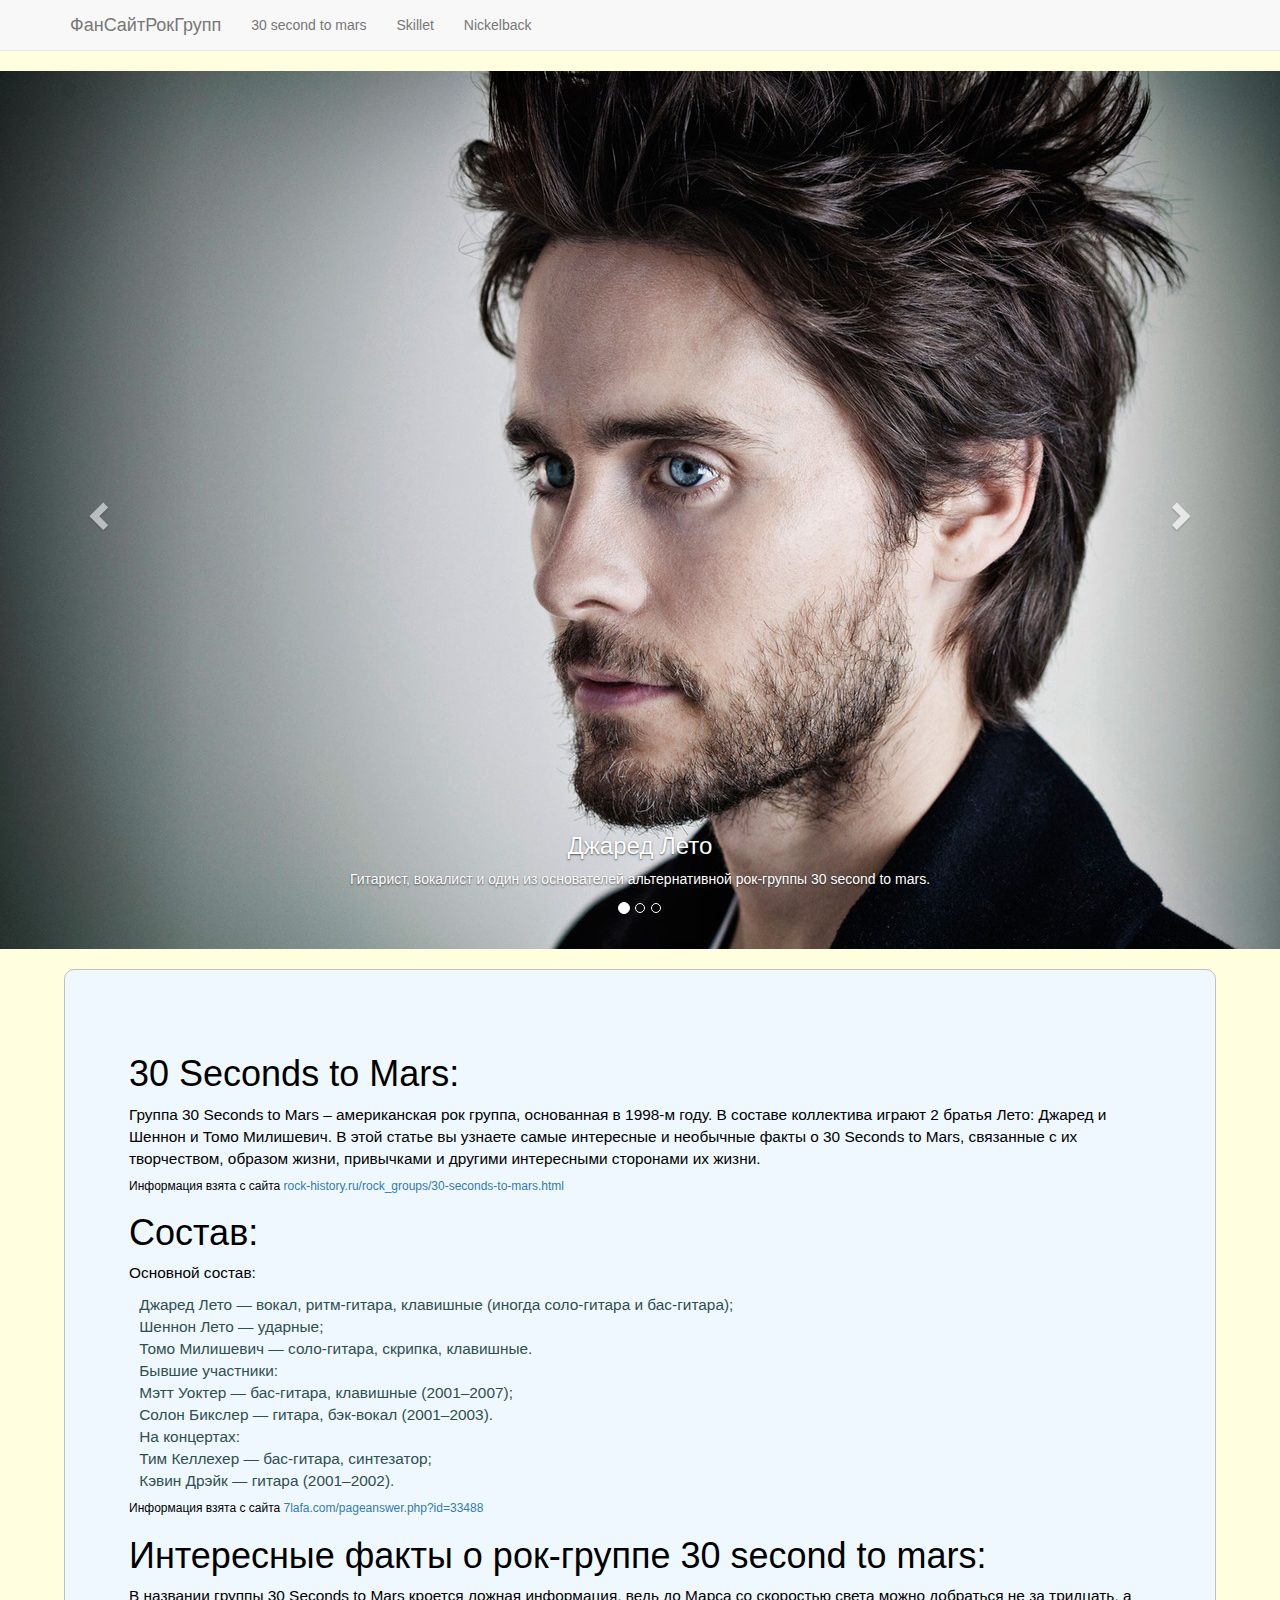
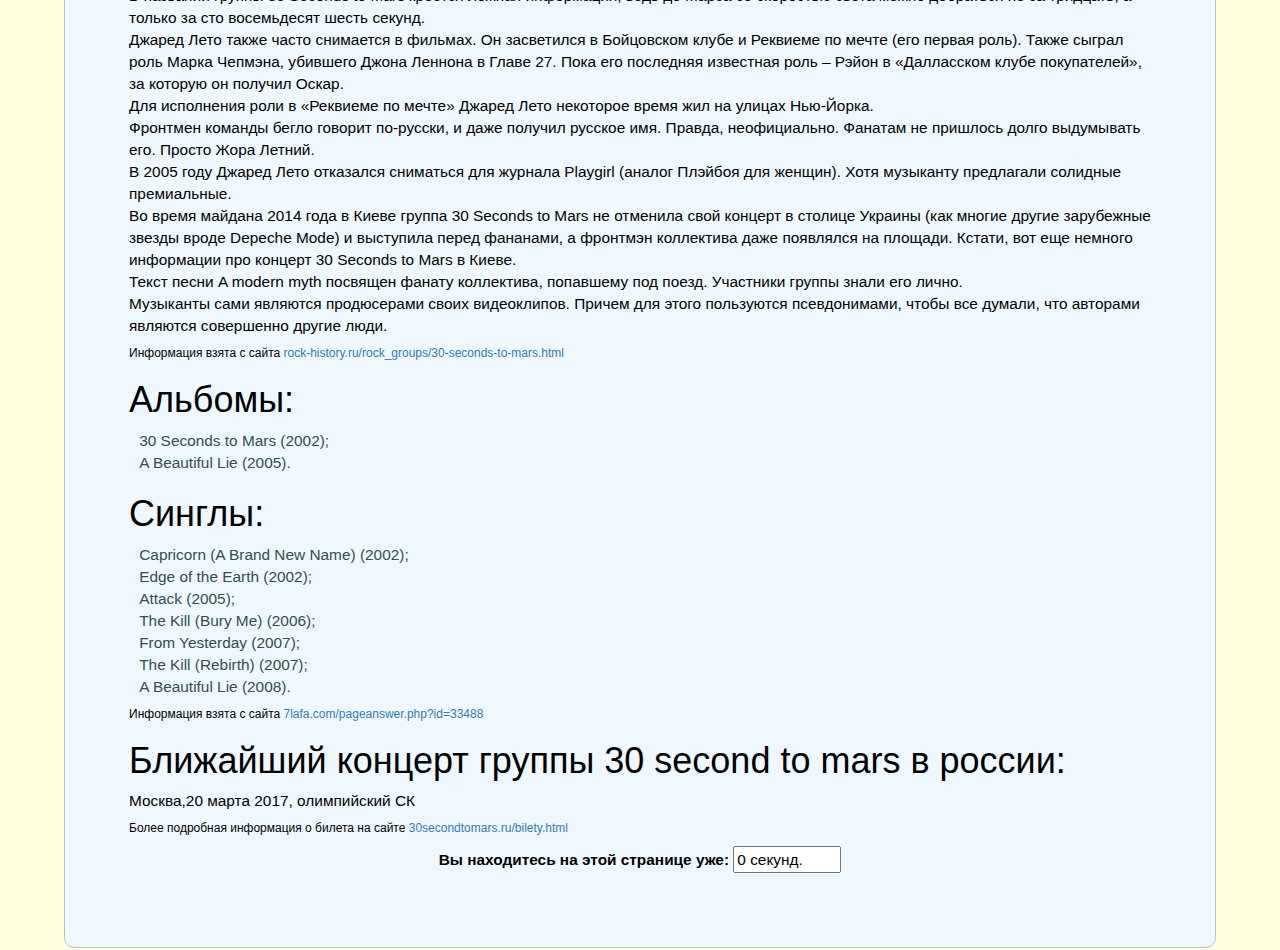
<file: index.html>
<!DOCTYPE html>
<html lang="ru">
  <head>
    <meta charset="utf-8">
    <meta http-equiv="X-UA-Compatible" content="IE=edge">
    <meta name="viewport" content="width=device-width, initial-scale=1">
    <!-- The above 3 meta tags *must* come first in the head; any other head content must come *after* these tags -->
    <title>Bootstrap Template</title>

    <!-- Bootstrap -->
    <link href="css/bootstrap.css" rel="stylesheet">  
      <link href="css/style.css" rel="stylesheet">   

      <meta name="description" content="Сайт о современных рок группах. Информация, интересный факты и многое другое о рок группах: 30 second to mars, Skillet, Nickelback.">
      <meta name="keywords" content="ФанСайтРокГрупп, 30 second to mars, Skillet, Nickelback, информация о рок группах">
      
    <!-- HTML5 shim and Respond.js for IE8 support of HTML5 elements and media queries -->
    <!-- WARNING: Respond.js doesn't work if you view the page via file:// -->
    <!--[if lt IE 9]>
      <script src="https://oss.maxcdn.com/html5shiv/3.7.3/html5shiv.min.js"></script>
      <script src="https://oss.maxcdn.com/respond/1.4.2/respond.min.js"></script>
    <![endif]-->
    
    <!-- jQuery (necessary for Bootstrap's JavaScript plugins) -->
<script src="https://ajax.googleapis.com/ajax/libs/jquery/1.12.4/jquery.min.js"></script>
<!-- Include all compiled plugins (below), or include individual files as needed -->
<script src="js/bootstrap.js"></script>
      
      
    </head> 
    
<body>
        <div class="navbar navbar-default navbar-static-top">
          <div class="container">
            <div class="navbar-header">
                <button type="button" class="navbar-toggle" data-toggle="collapse" data-target="#responsiv-menu" >
                <span class="sr-only">Открыть навигацию</span>
                    <span class="icon-bar"> </span>
                    <span class="icon-bar"> </span>
                    <span class="icon-bar"> </span>
                </button>
                <a class="navbar-brand" href="#">ФанСайтРокГрупп</a>
              </div>
            <div class="collapse navbar-collapse" id="responsiv-menu"> 
              <ul class="nav navbar-nav">
                <li ><a href="index.html">30 second to mars</a></li>                 
                <li><a href="index1.html">Skillet</a></li>
                <li><a href="index2.html">Nickelback</a></li>
                </ul>
              </div>
          </div>
        </div>
        
    
    <div id="carousel" class="carousel clide">
        <!--Индикаторы слайдов-->
        <ol class="carousel-indicators">
            <li class="active" data-target="#carousel" data-slide-to="0"></li>    
            <li data-target="#carousel" data-slide-to="1"></li>    
            <li data-target="#carousel" data-slide-to="2"></li>    
        </ol>
        
        <!--Слайды-->
        <div class="carousel-inner">
            <div class="item active">
               <img src="images/1.1.jpg" alt="0">
               <div class="carousel-caption">
                <h3>Джаред Лето</h3>
                   <p>Гитарист, вокалист и один из основателей альтернативной рок-группы 30 second to mars.</p>
                </div>        
            </div> 
           <div class="item">
               <img src="images/1.2.jpg" alt="1">
               <div class="carousel-caption">
                <h3>Шеннон Лето</h3>
                   <p>Старший брат Джареда Лето, барабанщик и второй основатель альтернативной рок-группы 30 second to mars.</p>
                </div>        
            </div> 
           <div class="item ">
               <img src="images/1.3.jpg" alt="2">
               <div class="carousel-caption">
                <h3>Томислав Милишевич</h3>
                   <p>Американский рок-музыкант хорватского происхождения, второй гитарист  альтернативной рок-группы 30 second to mars.</p>
                </div>        
            </div> 
        </div>
        
        <!--Стрелки слайдов-->
        <a href="#carousel" class="left carousel-control" data-slide="prev">
        <span class="glyphicon glyphicon-chevron-left"> </span>
        </a>
         
        <a href="#carousel" class="right carousel-control" data-slide="next">
        <span class="glyphicon glyphicon-chevron-right"> </span>
        </a>
    </div> 
    
<div class="block">
          <h1>30 Seconds to Mars:</h1> 
          <p>Группа 30 Seconds to Mars – американская рок группа, основанная в 1998-м году. В составе коллектива играют 2 братья Лето: Джаред и Шеннон и Томо Милишевич. В этой статье вы узнаете самые интересные и необычные факты о 30 Seconds to Mars, связанные с их творчеством, образом жизни, привычками и другими интересными сторонами их жизни.<br>
              <h6>Информация взята с сайта <a href="http://rock-history.ru/rock_groups/30-seconds-to-mars.html">rock-history.ru/rock_groups/30-seconds-to-mars.html</a></h6>
</p>
          <h1>Состав:</h1>
              <p>
Основной состав: <br>
                  <div class="str">
Джаред Лето — вокал, ритм-гитара, клавишные (иногда соло-гитара и бас-гитара);<br>
Шеннон Лето — ударные;<br>
Томо Милишевич — соло-гитара, скрипка, клавишные.<br>
Бывшие участники:<br>
Мэтт Уоктер — бас-гитара, клавишные (2001–2007);<br>
Солон Бикслер — гитара, бэк-вокал (2001–2003).<br>
На концертах:<br>
Тим Келлехер — бас-гитара, синтезатор;<br>
Кэвин Дрэйк — гитара (2001–2002).<br></p>
    </div>
         <h6>Информация взята с сайта <a href="http://7lafa.com/pageanswer.php?id=33488">7lafa.com/pageanswer.php?id=33488</a></h6>
        
    
    
    <h1>Интересные факты о рок-группе 30 second to mars:</h1>
          <p>
            В названии группы 30 Seconds to Mars кроется ложная информация, ведь до Марса со скоростью света можно добраться не за тридцать, а только за сто восемьдесят шесть секунд. <br>
         Джаред Лето также часто снимается в фильмах. Он засветился в Бойцовском клубе и Реквиеме по мечте (его первая роль). Также сыграл роль Марка Чепмэна, убившего Джона Леннона в Главе 27. Пока его последняя известная роль – Рэйон в «Далласском клубе покупателей», за которую он получил Оскар.<br>
Для исполнения роли в «Реквиеме по мечте» Джаред Лето некоторое время жил на улицах Нью-Йорка.<br>
Фронтмен команды бегло говорит по-русски, и даже получил русское имя. Правда, неофициально. Фанатам не пришлось долго выдумывать его. Просто Жора Летний.<br>
В 2005 году Джаред Лето отказался сниматься для журнала Playgirl (аналог Плэйбоя для женщин). Хотя музыканту предлагали солидные премиальные.<br>
Во время майдана 2014 года в Киеве группа 30 Seconds to Mars не отменила свой концерт в столице Украины (как многие другие зарубежные звезды вроде Depeche Mode) и выступила перед фананами, а фронтмэн коллектива даже появлялся на площади. Кстати, вот еще немного информации про концерт 30 Seconds to Mars в Киеве.<br>
Текст песни A modern myth посвящен фанату коллектива, попавшему под поезд. Участники группы знали его лично.<br>
Музыканты сами являются продюсерами своих видеоклипов. Причем для этого пользуются псевдонимами, чтобы все думали, что авторами являются совершенно другие люди.<br>    </p>
        <h6>Информация взята с сайта <a href="http://rock-history.ru/rock_groups/30-seconds-to-mars.html">rock-history.ru/rock_groups/30-seconds-to-mars.html</a></h6>
         
         <h1>Альбомы:</h1>
    <div id="str1">
    <p>30 Seconds to Mars (2002);<br>
        A Beautiful Lie (2005).<br></p>
    </div>
    
     <h1>Cинглы:</h1>
    <div id="str1">
    <p>Capricorn (A Brand New Name) (2002);<br>
Edge of the Earth (2002);<br>
Attack (2005);<br>
The Kill (Bury Me) (2006);<br>
From Yesterday (2007);<br>
The Kill (Rebirth) (2007);<br>
A Beautiful Lie (2008).<br>
          </div>
    <h6>Информация взята с сайта <a href="http://7lafa.com/pageanswer.php?id=33488">7lafa.com/pageanswer.php?id=33488</a></h6></p>
        
<h1>Ближайший концерт группы 30 second to mars в россии:</h1>
    <p>Москва,20 марта 2017, олимпийский СК</p>
    <h6>Более подробная информация о билета на сайте <a href="http://30secondtomars.ru/bilety.html">30secondtomars.ru/bilety.html</a></h6>

<body bgcolor="#FFFFFF" text="#0000FF"
    onload="window.setTimeout('getSecs()',1)">

    <script type="text/javascript">
startday = new Date();
clockStart = startday.getTime();

function initStopwatch() {
    var myTime = new Date();
    var timeNow = myTime.getTime();
    var timeDiff = timeNow - clockStart;
    this.diffSecs = timeDiff/1000;
    return(this.diffSecs); }

function getSecs() {
    var mySecs = initStopwatch();
    var mySecs1 = ""+mySecs;
    mySecs1= mySecs1.substring(0,mySecs1.indexOf(".")) + " секунд.";
    document.forms[0].timespent.value = mySecs1
    window.setTimeout('getSecs()',1000); }

</script>

<form>
  <p align="center"><strong>
   Вы находитесь на этой странице уже:</strong></font>
   <input type="text" size="9" name="timespent"></p>
</form>
      </body> 

</div>
</body>
</html>
</file>
<file: css/style.css>
body {
    background: url() repeat-y #FFFFE0 center top;
height:2550px;
}

.block {
background-color:aliceblue;
    width: 90%;
     margin-top: 20px;
    margin-left: 5%;
    padding: 5%;
    border-radius: 10px;
    border: 1px solid silver;
    font-size: 1.1em;
    color: black;
}

.str {
     margin-left: 1%;
    color: darkslategray;
}

#str1 {
     margin-left: 1%;
    color: darkslategray;     
}
</file>
